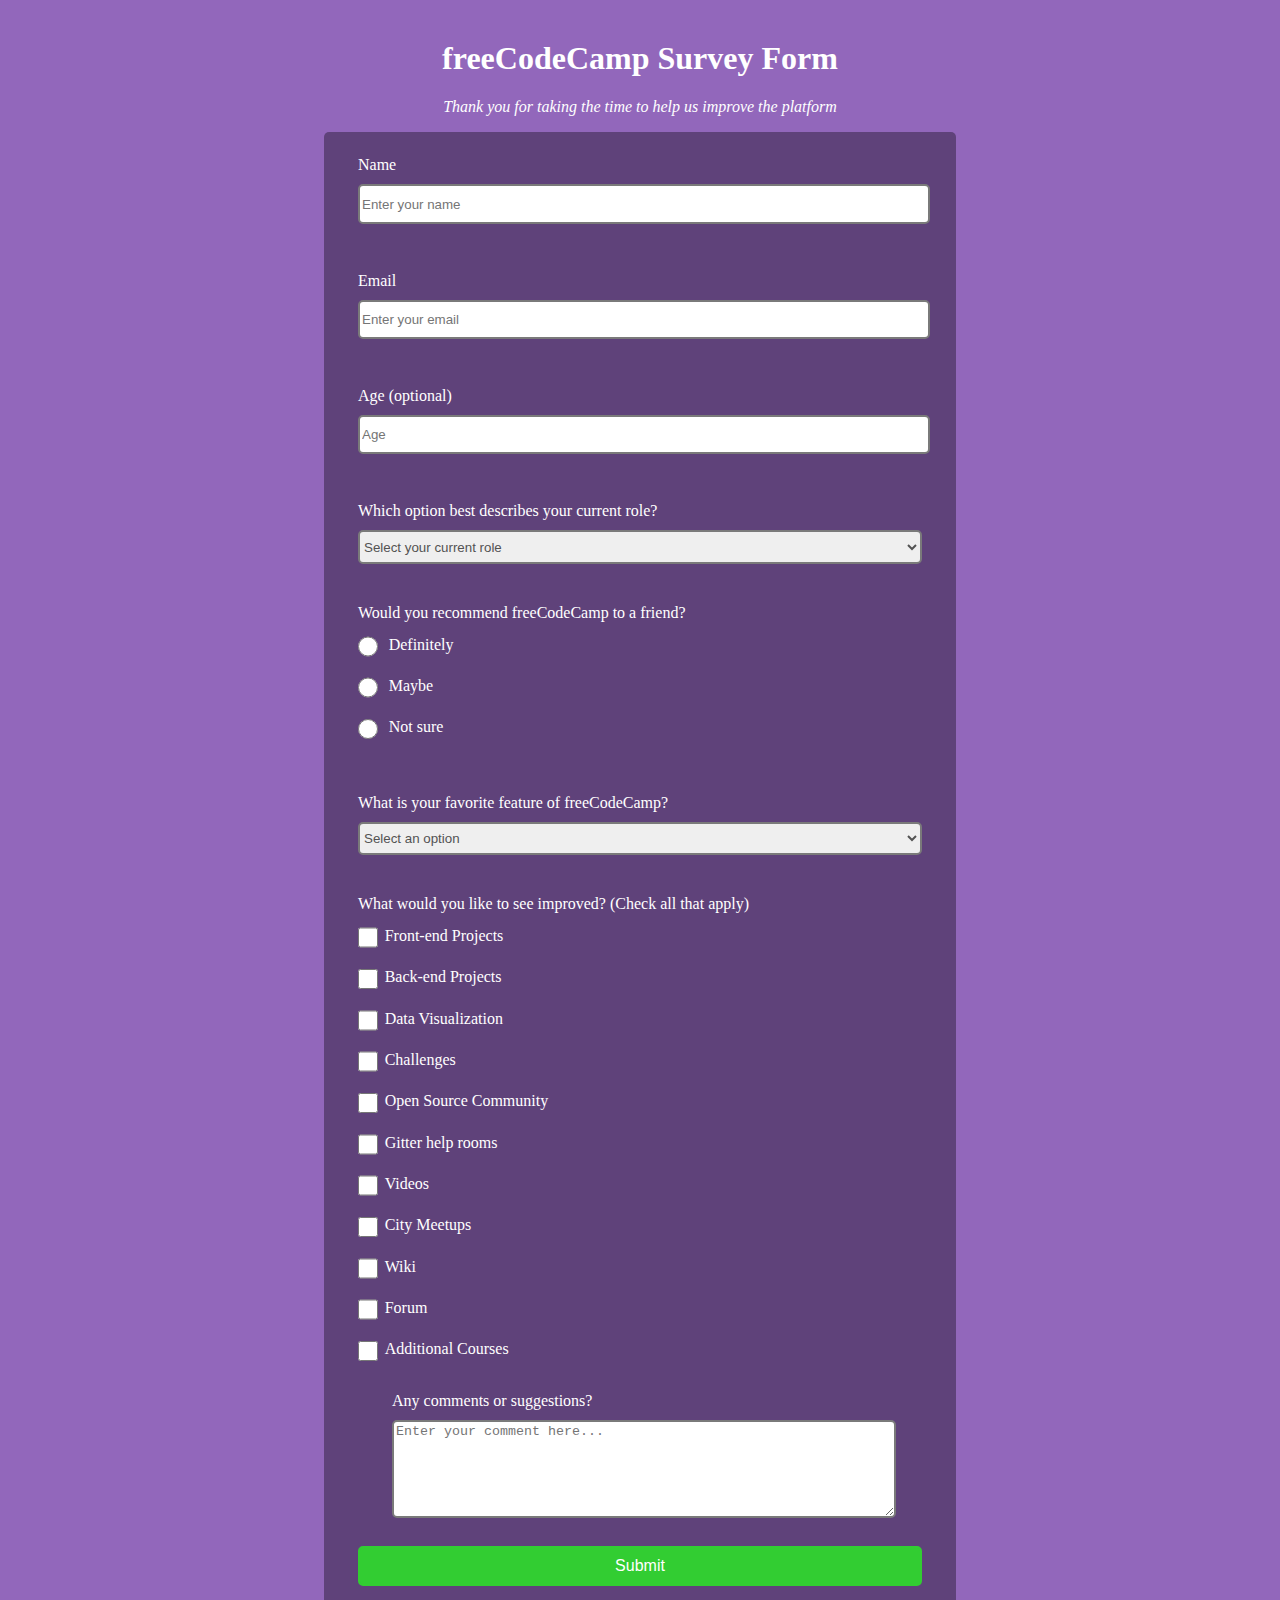
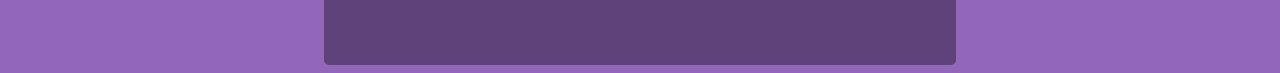
<file: build-a-survey-form.html>
<!DOCTYPE HTML><html lang="en">
<head>
  <title>index</title>
  <meta charset="UTF8">
  <link rel="stylesheet" href="styles.css">
</head>
<body>
  <h1 id="title">freeCodeCamp Survey Form</h1>
  <p id="description"><i>Thank you for taking the time to help us improve the platform</i></p>
  <main>
    <form id="survey-form" action="https://survey-form.freecodecamp.rocks/">
       <fieldset>
          <label for="name" id="name-label">Name <input id="name" type="text" placeholder="Enter your name" required/></label>
        </fieldset>
        <fieldset>
          <label for="email" id="email-label">Email <input id="email" type="email" placeholder="Enter your email" required /></label>
        </fieldset>
        <fieldset>
          <label for="number" id="number-label">Age (optional) <input id="number" type="number" max="99" min="10" placeholder="Age" /></label>
        </fieldset>
        <fieldset>
          <label for="dropdown">Which option best describes your current role?
            <select id="dropdown">
              <option value="">Select your current role</option>
              <option value="1">Student</option>
              <option value="2">Full time job </option>
              <option value="3">Full time learner</option>
              <option value="4">Prefer not to say</option>
              <option value="5">Other</option>
            </select>
          </fieldset>
          <fieldset>
          Would you recommend freeCodeCamp to a friend?<label for="def"><input id="def" type="radio" name="reco" class="inline" value="a" /> Definitely</label>
        <label for="maybe"><input id="maybe" type="radio" name="reco" class="inline" value="b" /> Maybe</label>
        <label for="not"><input id="not" type="radio" name="reco" class="inline" value="c" /> Not sure</label>
          </fieldset>
          <fieldset>
        <label for="dropdowntwo">What is your favorite feature of freeCodeCamp?
            <select id="dropdowntwo">
              <option value="6">Select an option</option>
              <option value="7">Challenges</option>
              <option value="8">Projects </option>
              <option value="9">Community</option>
              <option value="10">Open source</option>
            </select>
          </fieldset>
          <fieldset>
          What would you like to see improved? (Check all that apply)
          <label for="improv"><input id="improv" type="checkbox" name="improv" class="inline" value="ab" />Front-end Projects</label>
          <label for="improv1">
          <input id="improv1" type="checkbox" name="improv" class="inline" value="ac" />Back-end Projects</label>
          <label for="improv2">
          <input id="improv2" type="checkbox" name="improv" class="inline" value="ad" />Data Visualization</label>
          <label for="improv3">
          <input id="improv3" type="checkbox" name="improv" class="inline" value="ae" />Challenges</label>
          <label for="improv4">
          <input id="improv4" type="checkbox" name="improv" class="inline" value="af" />Open Source Community</label>
          <label for="improv5">
          <input id="improv5" type="checkbox" name="improv" class="inline" value="ag" />Gitter help rooms</label>
          <label for="improv6">
          <input id="improv6" type="checkbox" name="improv" class="inline" value="ah" />Videos</label>
          <label for="improv7">
          <input id="improv7" type="checkbox" name="improv" class="inline" value="ai" />City Meetups</label>
           <label for="improv8">
           <input id="improv8" type="checkbox" name="improv" class="inline" value="aj" />Wiki</label>
           <label for="improv9">
           <input id="improv9" type="checkbox" name="improv" class="inline" value="ak" />Forum</label>
          <input id="improv9" type="checkbox" name="improv" class="inline" value="al" />Additional Courses</label>
        <fieldset>
           <label for="suggest">Any comments or suggestions?
          <textarea id="suggest" name="suggest" rows="6" cols="40" placeholder="Enter your comment here..."></textarea>
        </fieldset>
        <input type="submit" value="Submit" id="submit" />

    </form>
  </main>
</body>
</html>
</file>
<file: styles.css>
html {background:url(https://wearetechwomen.com/wp-content/uploads/2021/09/shutterstock_1687431796.jpg) rgba(88, 21, 150, 0.65);
background-size:1550px 910px;
background-attachment: fixed;
background-blend-mode: multiply;
}

body{font-family: Lucida Sans Unicode;}

h1,p {color:#ffffff;
text-align:center;}

h1{margin-top:40px;}

form{display:block;
background-color:rgba(86,60,111,0.85);
width:50%;
max-width:60%;
min-width:40%;
margin: 0 auto;
padding-bottom:5%;
color:#ffffff;
}

fieldset {
  border: none;
  padding: 1rem 2rem;}

label {
  display: block;
  margin: 0.5rem 0;}

input,
textarea,
select {
  margin: 10px 0 0 0;
  width:100%;
  min-height: 2.5em;
  color:#535353;
  border:2px solid #7a7a7a;}

form, input, textarea,select {border-radius:5px;}

.inline {
  width: unset;
  margin: 0 0.5em 0 0;
  vertical-align: middle;}

input[type="radio"], input[type="checkbox"] {width:20px;}
  
input[type="submit"] {
  display: block;
  margin: auto;
  height: 2em;
  font-size: 100%;
  background-color:#32cd32;
  border-color:#32cd32;
  color:#ffffff;
  min-width: 300px;}
</file>
